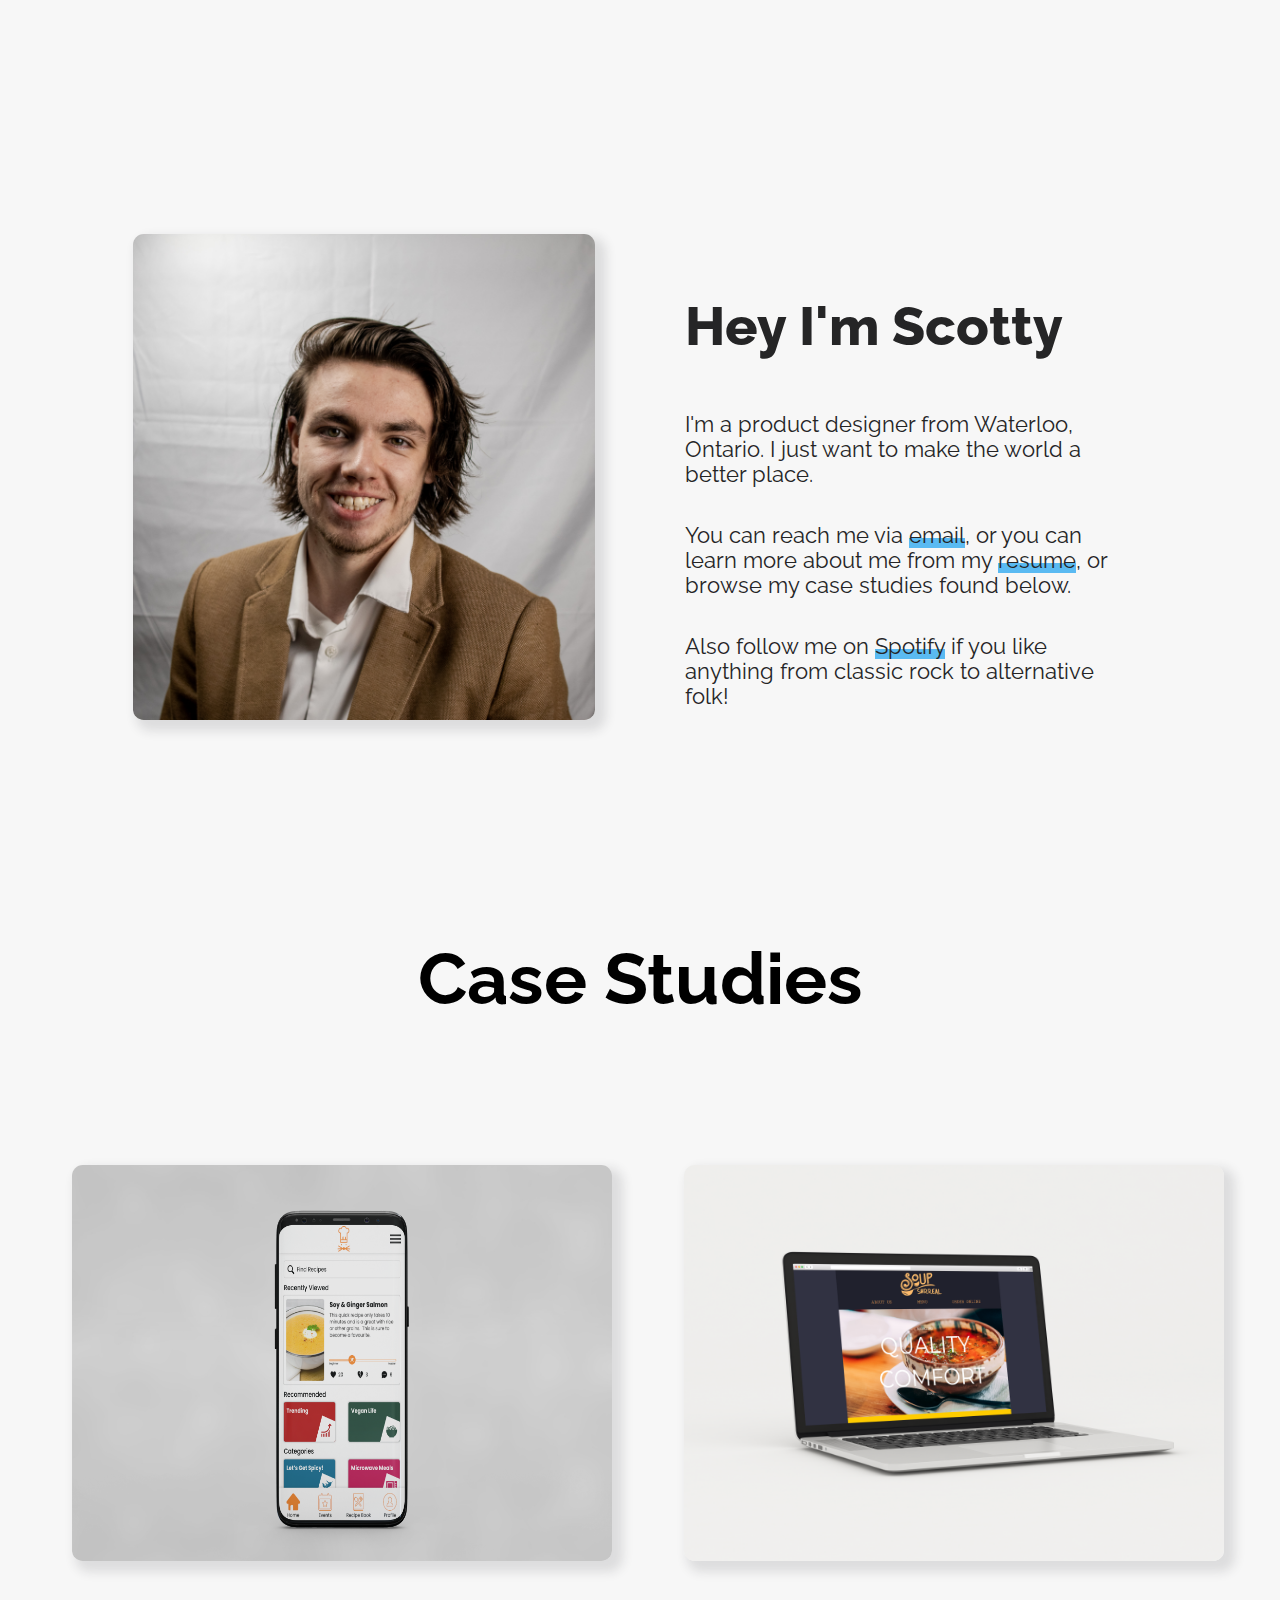
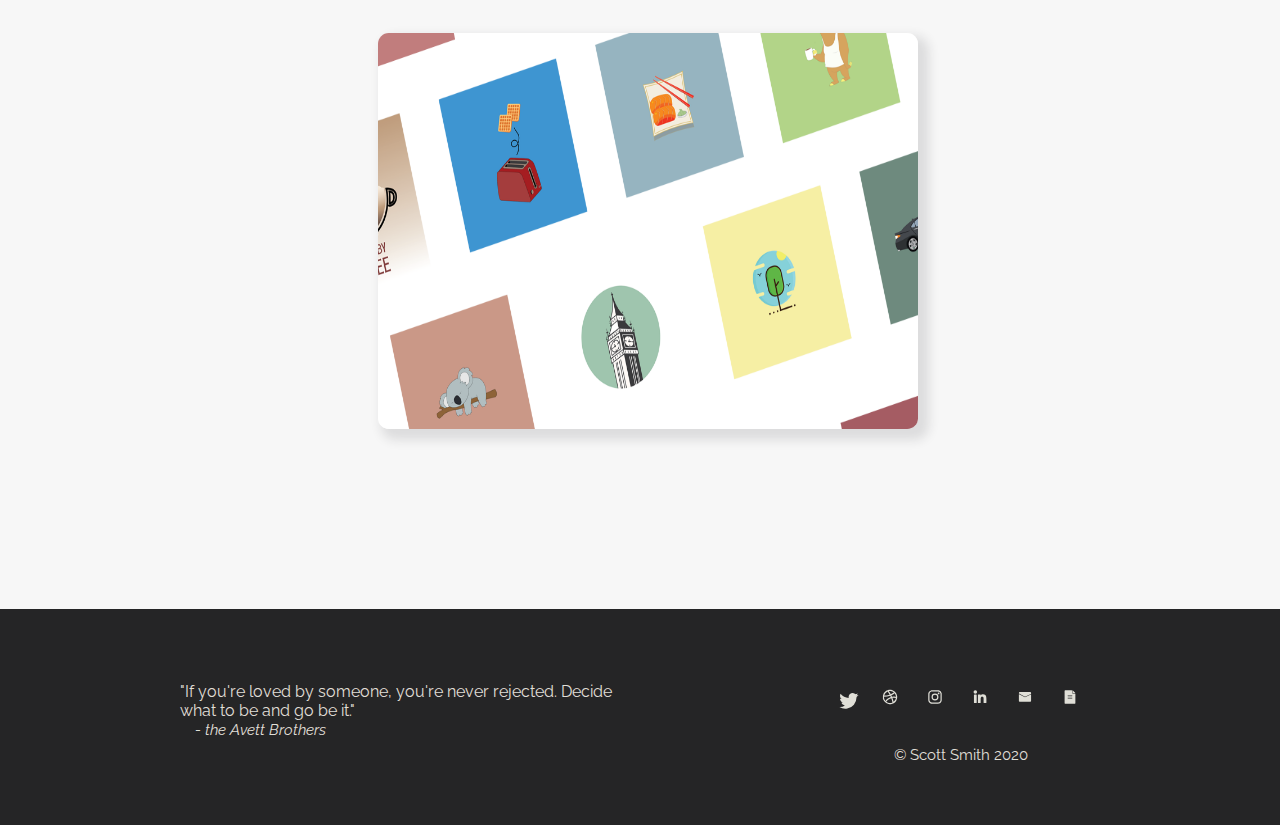
<file: index.html>
<!DOCTYPE html>
<html lang="en" dir="ltr">
  <head>
    <meta charset="utf-8">
    <title>scottysmith</title>
    <link rel="stylesheet" href="styles/styles.css">
    <link href="https://fonts.googleapis.com/css2?family=Raleway:wght@400;800&display=swap" rel="stylesheet">
    <meta name="viewport" content="width=device-width,initial-scale=1,maximum-scale=1,user-scalable=no">
<meta http-equiv="X-UA-Compatible" content="IE=edge,chrome=1">
<meta name="HandheldFriendly" content="true">
  </head>
  <body>
    <!-- this shit is the intro bio -->
    <div class="bio">
      <div class="bio-container">
      <h1 class="bold">Hey I'm Scotty</h1>
          <h2 class="bioP p1">I'm a product designer from Waterloo, Ontario. I just want to make the world a better place.</h2>
          <h2 class="bioP p2">You can reach me via <span class="mailer"><a href="mailto:sa9smith@uwaterloo.ca?subject=contact">email</a></span>, or you can learn more about me from my <span class="resumer"><a href="images/Scott-Smith-Resume-2021.pdf" target="_blank">resume</a></span>, or browse my case studies found below. </h2>
          <h2 class="bioP p3">Also follow me on <span class="spotify"><a class="spotify" href="https://open.spotify.com/user/swiggityswack?si=m6xf6HqyRrW2QRGPIooibg" target="_blank">Spotify</a></span> if you like anything from classic rock to alternative folk!</h2>
        <div class="bio-photo-container">
          <img  class="bio-photo" src="images/Scott-headshot.jpg" alt="Photo of Scotty Smith">
        </div>
    </div>
    </div>

<!-- this shit is the case studies -->

<h1 class="case-study-title">Case Studies</h1>


<div class="caseStudies">
  <div class="cs-container1">
    <div class="name1 name">UWhiskers</div>
    <a href="case_study_1/case_study_1.html"><img class="cs1" src="images/uwhiskers_mockup.png" alt="cover image of first casestudy X"></a>
  </div>
  <div class="cs-container2">
    <div class="name2 name">Soup Surreal</div>
    <a href="case_study_2/case_study_2.html"><img class="cs2"src="images/soup-surreal-mockup.png" alt="cover image of second casestudy X"></a>
  </div>
  <div class="cs-container3">
    <div class="name3 name">Project 365</div>
  <a href="case_study_3/case_study_3.html"><img class="cs3" src="images/landing-image-P365.png" alt="cover image of third casestudy X"></a>
  </div>
  <!-- <div class="cs-container4">
<div class="name4 name"> Name </div>
    <a href="#"><img class="cs4" src="images/day 191.png" alt="cover image of fourth casestudy X"></a>
  </div> -->
</div>

<footer>
  <div class="quote">
    <h3 class="quote-text">"If you're loved by someone, you're never rejected. Decide what to be and go be it." <br /><span class="quote-name"><em>- the Avett Brothers</em></span></h3>
  </div>
  <div class="social-foot">

    <a href="https://twitter.com/RiskiestBiscut" target="_blank"><svg id="twitter" xmlns="http://www.w3.org/2000/svg" viewBox="0 0 100 100"><path class="social" d="M85,28.88c-1.65,1.69-3.22,3.49-5,5.05a4.5,4.5,0,0,0-1.81,3.73,41.28,41.28,0,0,1-34,40.63A40,40,0,0,1,15,72.61a30,30,0,0,0,20.07-5.74,64.9,64.9,0,0,1-7.65-3.54,11.43,11.43,0,0,1-4.94-6.77l5.32-.35c-6.51-2.77-10.26-7.27-10.69-14.29l5.79.93c-3.8-3.57-6.22-7.76-5.55-13.17a57.39,57.39,0,0,1,1.52-6.22c8.28,9.46,18,14.66,30.28,15.5a43.66,43.66,0,0,1,0-5.49c1.38-10.74,14.27-16.2,22.88-9.59,2,1.52,3.58,1.77,5.69.84,1.7-.74,3.46-1.34,5.2-2l0,0-4.15,7.15,5.84-1.42Z"/></svg></a>

    <a href="https://dribbble.com/Churisu" target="_blank"><svg id="dribble" xmlns="http://www.w3.org/2000/svg" viewBox="0 0 100 100"><defs></defs><path class="social" d="M87.1,44.75c-2.46-14.4-10.43-24.58-24-29.73C50.29,10.2,38.13,12.2,27.19,20.41a35.64,35.64,0,0,0-13.86,22,36.37,36.37,0,0,0,6.88,30.31,36.59,36.59,0,0,0,22.11,14c1.37.3,2.79.44,4.18.66a2.19,2.19,0,0,1,.43.15h5.86c.53-.09,1.06-.21,1.6-.27A37.56,37.56,0,0,0,86.73,57.62c.28-1.35.41-2.74.62-4.11a1.61,1.61,0,0,1,.15-.36v-6C87.37,46.35,87.24,45.55,87.1,44.75Zm-33.95-26a31.21,31.21,0,0,1,17,7.19c-3,3.17-10.5,7.86-15.89,10L43.71,19.28A28,28,0,0,1,53.15,18.77ZM37.38,21.28A147.51,147.51,0,0,1,48.33,38.15a100.44,100.44,0,0,1-28.85,4.61A31.3,31.3,0,0,1,37.38,21.28ZM18.56,48.79a105,105,0,0,0,32.65-5.22l3.22,6.85C43,54.28,33.7,61.14,26,70.38A31.62,31.62,0,0,1,18.56,48.79ZM30.38,74.61c7.06-9,17-15.77,26.26-18.56,1.5,2.69,5,15.07,6.35,22.56C54.53,83,40.83,83.05,30.38,74.61Zm38.16.87a126.31,126.31,0,0,0-5.91-20.9,47.31,47.31,0,0,1,18.44.62A31.74,31.74,0,0,1,68.54,75.48ZM60.4,48.91l-3.48-7.54a62.7,62.7,0,0,0,17.46-11,30.82,30.82,0,0,1,7.06,18.79A53.8,53.8,0,0,0,60.4,48.91Z"/></svg></a>

    <a href="https://www.instagram.com/scottysstuff/" target="_blank"><svg id="instagram" xmlns="http://www.w3.org/2000/svg" viewBox="0 0 100 100"><defs></defs><path class="social" d="M84.37,29.55a19,19,0,0,0-14.18-14c-.88-.24-1.79-.38-2.68-.56H32.39c-.94.21-1.89.37-2.81.63-7.33,2.08-12,6.81-14,14.17a19.76,19.76,0,0,0-.56,4.86c-.05,10.22-.1,20.45,0,30.67.08,8.4,4.06,14.44,11.65,18A18,18,0,0,0,34.53,85c10.32,0,20.64.1,31,0,8.37-.1,14.39-4.12,17.92-11.7a31.92,31.92,0,0,0,1.43-5.09,2.83,2.83,0,0,1,.17-.4V32.35C84.79,31.42,84.63,30.47,84.37,29.55ZM78.8,50.05c0,5.06,0,10.11,0,15.17a13.17,13.17,0,0,1-2.44,8,12.92,12.92,0,0,1-10.94,5.53q-15.4,0-30.81,0A12.88,12.88,0,0,1,22,69.83a14.53,14.53,0,0,1-.71-4.55c-.06-10.2,0-20.4,0-30.6a12.94,12.94,0,0,1,9-12.75,14.86,14.86,0,0,1,4.55-.7c10.18-.06,20.36,0,30.54,0a13.11,13.11,0,0,1,12.8,8.92,13.9,13.9,0,0,1,.71,4.7Z"/><path class="social" d="M73.36,31.26a4.56,4.56,0,1,1-4.55-4.55A4.59,4.59,0,0,1,73.36,31.26Z"/><path class="social" d="M50,32A18,18,0,1,0,68.05,50,18.1,18.1,0,0,0,50,32Zm0,29.84A11.81,11.81,0,1,1,61.83,50,11.82,11.82,0,0,1,50,61.79Z"/></svg></a>

    <a href="https://www.linkedin.com/in/scott-smith-44035714a/" target="_blank"><svg id="linkedIn" xmlns="http://www.w3.org/2000/svg" viewBox="0 0 100 100"><defs></defs><path class="social" d="M83.45,78.34c0,2.62-.53,3.14-3.13,3.15s-5.5,0-8.25,0S68.78,81,68.78,78.1c0-6.49,0-13,0-19.49A24.94,24.94,0,0,0,68.05,53a6,6,0,0,0-5.36-4.76,6.93,6.93,0,0,0-7.18,3,12.89,12.89,0,0,0-2,7.42q0,9.46,0,18.92c0,3.73-.2,3.94-3.86,3.94-2.62,0-5.24,0-7.86,0a2.25,2.25,0,0,1-2.59-2.57V39.19a2.28,2.28,0,0,1,2.57-2.6c2.94,0,5.88,0,8.82,0,2.31,0,2.85.57,2.91,2.81,0,.67,0,1.34,0,2.65,2.66-3.61,5.79-5.56,9.62-5.85a31.46,31.46,0,0,1,8.94.35c6.13,1.35,9.33,5.84,10.35,11.69a91,91,0,0,1,1,12.9C83.58,66.87,83.46,72.6,83.45,78.34Z"/><path class="social" d="M32.9,39.6q0,19.45,0,38.93c0,2.21-.78,2.94-3,3-2.75,0-5.5,0-8.24,0-2.39,0-3.07-.67-3.08-3.07,0-6.49,0-13,0-19.47s0-12.72,0-19.08c0-2.65.63-3.27,3.28-3.29s5.37,0,8,0C32.1,36.61,32.89,37.39,32.9,39.6Z"/><path class="social" d="M34.9,23.7a9.2,9.2,0,1,1-9.17-9.2A9.08,9.08,0,0,1,34.9,23.7Z"/></svg></a>
    <a href="mailto:sa9smith@uwaterloo.ca?subject=contact" target="_blank"><svg id="mail" xmlns="http://www.w3.org/2000/svg" viewBox="0 0 100 100"><defs></defs><path class="social" d="M81.72,38.67v30.8c0,3.24-2.22,5.87-5,5.87H23.26c-2.76,0-5-2.63-5-5.87v-33c0-.91.79-1.52,1.49-1.15L50,51.25,80.28,37.5C81,37.19,81.72,37.79,81.72,38.67Z"/><path class="social" d="M81.72,30.52v3A1.27,1.27,0,0,1,81,34.66L50,48.75,18.91,32.38a1.28,1.28,0,0,1-.63-1.14v-.72c0-3.23,2.22-5.86,5-5.86H76.74C79.5,24.66,81.72,27.29,81.72,30.52Z"/></svg></a>
    <a href="images/Scott-Smith-Resume-2021.pdf" target="_blank"><svg id="resume" xmlns="http://www.w3.org/2000/svg" viewBox="0 0 100 100"><defs></defs><path class="social" d="M76.2,29.73H65.27A2.25,2.25,0,0,1,63,27.48V16.55a1.16,1.16,0,0,1,2-.82l12,12A1.16,1.16,0,0,1,76.2,29.73Z"/><path class="social" d="M75.72,31.45H63.78A2.47,2.47,0,0,1,61.31,29V17.11A2.35,2.35,0,0,0,59,14.78H24.21A2.27,2.27,0,0,0,21.94,17V82.53a2.24,2.24,0,0,0,2.25,2.25H75.81a2.24,2.24,0,0,0,2.25-2.25V33.79A2.34,2.34,0,0,0,75.72,31.45ZM62,57.46a1,1,0,0,1-1,1H39a1,1,0,0,1-1-1v-.67a1,1,0,0,1,1-1H61a1,1,0,0,1,1,1Zm0-7.09a1,1,0,0,1-1,1H39a1,1,0,0,1-1-1V49.7a1,1,0,0,1,1-1H61a1,1,0,0,1,1,1Zm0-7.09a1,1,0,0,1-1,1H39a1,1,0,0,1-1-1v-.66a1,1,0,0,1,1-1H61a1,1,0,0,1,1,1Z"/></svg></a>
</div>
  <div class="copyright">
    <h5 class="copy-text"> &copy; Scott Smith 2020</h5>
  </div>

</footer>

  </body>
</html>
</file>
<file: styles/styles.css>
/* Global styles */

html {
  font-size: 12px;
}

body {
  background-color: #F7F7F7;
  font-family: 'Raleway', sans-serif;
  margin: 0;
  padding: 0;
}

a {
  text-decoration: none;
  color: inherit;
}

footer {
  height: 8em;
  background-color: #252526;
  padding: 2em;
  display: grid;
  grid-template-columns: 8em 1fr 1fr 8em;
  grid-template-rows: 6em 1fr 1fr aut0;

}

.quote {
  grid-column: 2;
  grid-row: 2;
  justify-self: start;
  color: #E0DFD7;
  margin-top: 1.1em;
}

.quote-text {
  font-size: 0.9em;
  font-weight: 400;
}

.quote-name {
  font-size: 0.9em;
  font-weight: 400;
margin-left: 1em;

}

.copyright {
  grid-column: 3;
  grid-row: 3;
  justify-self: end;
  margin: -2em 4em 0 -4em;
  color: #E0DFD7;
}

.copy-text {
  font-weight: 400;
}

.social-foot {
  grid-column: 3;
  grid-row: 2;
  justify-self: end;
  display: grid;
  grid-template-columns: repeat(6, 2.5em);
  margin: 2em 0 -2em 0 ;
}

#twitter {
  grid-column: 1;
  justify-self: center;
  width: 1.5em;
  height: auto;
  fill: #E0DFD7;
  padding: 0.3em;
  transition: 0.4s;
}

#twitter:hover {
  margin-top: -0.3em;
  fill: #A6A5A2;
  transition: 0.4s;
}
#linkedIn {
  grid-column: 2;
  justify-self: center;
  width: 1.5vw;
  height: auto;
  fill: #E0DFD7;
  padding: 0.3em;
  transition: 0.4s;

}
#linkedIn:hover {
  margin-top: -0.3em;
  fill: #A6A5A2;
  transition: 0.4s;
}
#dribble {
  grid-column: 3;
  justify-self: center;
  width: 1.5vw;
  height: auto;
  fill: #E0DFD7;
  padding: 0.3em;
  transition: 0.4s;

}
#dribble:hover {
  margin-top: -0.3em;
  fill: #A6A5A2;
  transition: 0.4s;
}
#instagram {
  grid-column: 4;
  justify-self: center;
  width: 1.5vw;
  height: auto;
  fill: #E0DFD7;
  padding: 0.3em;
  transition: 0.4s;

}
#instagram:hover {
  margin-top: -0.3em;
  fill: #A6A5A2;
  transition: 0.4s;
}
#mail {
  grid-column: 5;
  justify-self: center;
  width: 1.5vw;
  height: auto;
  fill: #E0DFD7;
  padding: 0.3em;
  transition: 0.4s;

}
#mail:hover {
  margin-top: -0.3em;
  fill: #A6A5A2;
  transition: 0.4s;
}
#resume {
  grid-column: 6;
  justify-self: center;
  width: 1.5vw;
  height: auto;
  fill: #E0DFD7;
  padding: 0.3em;
  transition: 0.4s;

}
#resume:hover {
  margin-top: -0.3em;
  fill: #A6A5A2;
  transition: 0.4s;
}

/* landing page */
/* header/bio styles */
.bio {
  height: 60em;
  width: 100%;
  display: grid;
  grid-template-columns: 1fr auto 1fr;
  grid-template-rows: 13em auto;
  color: #252526;
}
.bio-container {
  height: 24em;
  width: 45em;
  grid-column: 2;
  grid-row: 2;
  justify-content: center;
  display: grid;
  grid-template-columns: 25em 5em 25em;
  grid-template-rows: 3.5em repeat(4, 1fr) 3.5em;
}

.bold {
  margin-top: -0.05em;
  font-family: 'Raleway', sans-serif;
  font-size: 3em;
  font-weight: 800;
  grid-column: 3;
  grid-row: 2;
  justify-self: start;
}

.bioP {
  font-family: 'Raleway', sans-serif;
  font-weight: 400;
  font-size: 1.2em;
}

.p1 {
  grid-column: 3;
  grid-row: 3;
  justify-self: start;

}

.p2 {
  grid-column: 3;
  grid-row: 4;
  justify-self: start;

}

.p3 {
  grid-column: 3;
  grid-row: 5;
  justify-self: start;

}

.spotify {
  background: linear-gradient(180deg, rgba(255, 255, 255, 0) 60%, #5ABAF2 40%);
  transition: 0.2s;
}
.spotify:hover {
  background: linear-gradient(180deg, rgba(255, 255, 255, 0) 10%, #5ABAF2 90%);
  transition: 0.2s;
}

.mailer {
  background: linear-gradient(180deg, rgba(255, 255, 255, 0) 60%, #5ABAF2 40%);
  transition: 0.2s;
}
.mailer:hover {
  background: linear-gradient(180deg, rgba(255, 255, 255, 0) 10%, #5ABAF2 90%);
  transition: 0.2s;
}

.resumer {
  background: linear-gradient(180deg, rgba(255, 255, 255, 0) 60%, #5ABAF2 40%);
  transition: 0.2s;
}
.resumer:hover {
  background: linear-gradient(180deg, rgba(255, 255, 255, 0) 10%, #5ABAF2 90%);
  transition: 0.2s;
}

.bio-photo-container {
  grid-column: 1;
  grid-row: 1 / span 6;
  justify-self: end;

}

.bio-photo {
  height: 27em;
  width: auto;
  border-radius: 0.6em;
  box-shadow: 0.4em 0.4em 0.6em 0.2em rgba(37, 37, 38, 0.12);

}

.case-study-title {
  text-align: center;
  font-size: 4em;
  margin: -2em 0 2em 0;
}

/* case study styles */

.caseStudies {
  height: 44em;
  width: 100%;
  display: grid;
  grid-template-columns: 1.8fr 1fr 1fr 1.8fr;
  grid-template-rows: 22em 22em;
  grid-gap: 4em 4em;
  margin-bottom: 14em;
  z-index: 2;
  position: relative;
}


.cs1 {
  width: 30em;
  height: 22em;
  border-radius: 0.6em;
  box-shadow: 0.4em 0.4em 0.6em 0.2em rgba(37, 37, 38, 0.12);
  transition: 0.3s;
}

.cs1:hover {
  height: 24em;
  width: 32em;
  margin: -3em -1em 0 0;
  box-shadow: 0.4em 0.4em 0.6em 0.4em rgba(37, 37, 38, 0.12);
  transition: 0.3s
}

.cs2 {
  width: 30em;
  height: 22em;
  border-radius: 0.6em;
  box-shadow: 0.4em 0.4em 0.6em 0.2em rgba(37, 37, 38, 0.12);
  transition: 0.3s;
}

.cs2:hover {
  height: 24em;
  width: 32em;
  margin: -3em -1em 0 0;
  box-shadow: 0.4em 0.4em 0.6em 0.4em rgba(37, 37, 38, 0.12);
  transition: 0.3s
}
.cs3 {
  width: 30em;
  height: 22em;
  border-radius: 0.6em;
  box-shadow: 0.4em 0.4em 0.6em 0.2em rgba(37, 37, 38, 0.12);
  transition: 0.4s;
}

.cs3:hover {
  height: 24em;
  width: 32em;
  margin: -3em -1em 0 0;
  box-shadow: 0.4em 0.4em 0.6em 0.4em rgba(37, 37, 38, 0.12);
  transition: 0.4s
}
.cs4 {
  width: 30em;
  height: 22em;
  border-radius: 0.6em;
  box-shadow: 0.4em 0.4em 0.6em 0.2em rgba(37, 37, 38, 0.12);
  transition: 0.4s;
}

.cs4:hover {
  height: 24em;
  width: 32em;
  margin: -3em -1em 0 0;
  box-shadow: 0.4em 0.4em 0.6em 0.4em rgba(37, 37, 38, 0.12);
  transition: 0.4s
}
.name1 {
position: absolute;
padding: 0.2em 0.5em;
top: 16em;
left: -6em;
border-radius: 0.2em;
transition: 0.4s;
opacity: 0;
}
.cs-container1:hover > .name1 {
  opacity: 1;
  left: -2em;
  transition: 0.4s;
}
.name2 {
  position: absolute;
  padding: 0.2em 0.5em;
  top: 16em;
  left: -6em;
  border-radius: 0.2em;
  transition: 0.4s;
  opacity: 0;
}
.cs-container2:hover > .name2 {
  opacity: 1;
  left: -2em;
  transition: 0.4s;
}
.name3 {
  position: absolute;
  padding: 0.2em 0.5em;
  top: 16em;
  left: -6em;
  border-radius: 0.2em;
  transition: 0.4s;
  opacity: 0;

}
.cs-container3:hover > .name3 {
  opacity: 1;
  left: -2em;
  transition: 0.4s;
}
.name4 {
  position: absolute;
  padding: 0.2em 0.5em;
  top: 16em;
  left: -6em;
  border-radius: 0.2em;
  transition: 0.4s;
  opacity: 0;
}
.cs-container4:hover > .name4 {
  opacity: 1;
  left: -2em;
  transition: 0.4s;
}

.name {
  z-index: 10;
  background: #252526;
  color: #E0DFD7;
  display: inline-block;
  position: absolute;
}

.cs-container1 {
position: relative;
  grid-column: 2;
  grid-row: 1;
  justify-self: end;
}


.cs-container2 {
  position: relative;
  grid-column: 3;
  grid-row: 1;
  justify-self: start;
}
.cs-container3 {
  position: relative;
  grid-column: 2 / span 2;
  grid-row: 2;
  justify-self: center;

}


/* case-study number 1 styles */
.casestudy-head {
  width: 100%
  height: auto;
  display: grid;
  grid-template-columns: 15em 1fr 15em;
  grid-template-rows: 10em 5em 20em;
}
.logo {
  padding-top: 1em;
 width: 15em;
 height: auto;
 grid-column: 2;
 grid-row: 1;
 justify-self: center;
}
.logo svg:hover {
  fill: #A6A5A2;
}
.logo:hover {
  width: 14em;
}
.casestudy-title {
  grid-column: 2;
  grid-row: 2;
  justify-self: center;
}
.casestudy-title-photo {
  width: 35em;
  height: auto;
  grid-column: 2;
  grid-row: 3;
  justify-self: center;
}
.uwhiskers_mockup_photo {
  width: 35em;
  height: auto;
  border-radius: 1em;
  box-shadow: 0.4em 0.4em 0.6em 0.2em rgba(37, 37, 38, 0.12);
}
.casestudy-background {
  background-color: #EAEAEA;
  border-radius: 2em 2em 0 0;
}
.main-content {
  display: grid;
  grid-template-columns: 2em 1.25fr 1fr 1.25fr 2em;
  grid-template-rows: 1.5em;
  grid-auto-rows: minmax(min-content, max-content);
  grid-row-gap: 5em;
}
.main-content p {
  padding: 0 0 0 0.7em;
  font-size: 0.9em;
}
.main-content img{
  margin-left: 0.7em;
  width: 27.9em;
  height: auto;
  border-radius: 0.7em;
}
.intro-info {
  grid-column: 3;
  grid-row: 2;
  display: grid;
  grid-auto-rows: minmax(min-conten, max-content);
  grid-row-gap: 1.7em;
  font-size: 0.7em;
}
.context {
  grid-column: 3;
  grid-row: 3;
  line-height: 1.4em;
}
.problem {
  grid-column: 3;
  grid-row: 4;
  line-height: 1.4em;

}
.vision-statement {
  grid-column: 3;
  grid-row: 5;
  line-height: 1.4em;
}
.research {
  grid-column: 3;
  grid-row: 6;
  line-height: 1.4em;
}
.experience-map {
  grid-column: 3;
  grid-row: 7;
  line-height: 1.4em;
}
.designs  {
  grid-column: 3;
  grid-row: 8;
  line-height: 1.4em;
}
.prototyping {
  grid-column: 3;
  grid-row: 9;
  line-height: 1.4em;
}
.high-fidelity-mockup {
  grid-column: 3;
  grid-row: 10;
  line-height: 1.4em;
}
.takeaways {
  grid-column: 3;
  grid-row: 11;
  line-height: 1.4em;
}
.next-buttons {
  grid-column: 3;
  grid-row: 12;
  justify-self: center;
  margin-bottom: 3em;
}
.previous-casestudy {
  margin: 0 8em 0 -8em;
  padding: 0.7em;
  border-radius: 0.6em;
  border: none;
  background-color: #252526;
  color: #F7F6F2;
  box-shadow: 0.3em 0.3em 0.6em 0.2em rgba(37, 37, 38, 0.12);
}
.previous-casestudy:hover {
  background-color: #A6A5A2;
}
.next-casestudy {
  margin: 0 -8em 0 8em;
  padding: 0.7em;
  border-radius: 0.6em;
  border: none;
  background-color: #252526;
  color: #F7F6F2;
  box-shadow: 0.3em 0.3em 0.6em 0.2em rgba(37, 37, 38, 0.12);
}
.next-casestudy:hover {
  background-color: #A6A5A2;
}
.home-middle {
  padding: 0.7em;
  border-radius: 0.6em;
  border: none;
  background-color: #252526;
  color: #F7F6F2;
  box-shadow: 0.3em 0.3em 0.6em 0.2em rgba(37, 37, 38, 0.12);
}
.home-middle:hover {
  background-color: #A6A5A2;

}
.sidebar {
  position: sticky;
  top: 8em;
  z-index: 5;
  margin: 37em 0 0 4em;
  white-space:nowrap;
}
.side-line {
  border-left: 0.3em solid black;
  height: 12em;
  position: absolute;
  margin-left: -0.7em;
}
.sidebar span {
  white-space: nowrap;
}
.side-link:hover {
  font-size: 1.3em;
  color: #A6A5A2;
}
.ecosystem-link {
  padding: 0.7em;
  border-radius: 0.6em;
  border: none;
  background-color: #5ABAF2;
  color: #F7F6F2;
  box-shadow: 0.3em 0.3em 0.6em 0.2em rgba(37, 37, 38, 0.12);
}
.ecosystem-link:hover {
  background-color: #A3DDFF;
}

/* casestudy two styles */

.soup_surreal_mockup_photo {
  width: 32em;
  height: auto;
  border-radius: 1em;
  box-shadow: 0.4em 0.4em 0.6em 0.2em rgba(37, 37, 38, 0.12);

}

.site {
  grid-column: 3;
  grid-row: 11;
  line-height: 1.4em;
}

.takeaways-soupsurreal {
  grid-column: 3;
  grid-row: 12;
  line-height: 1.4em;
}

.next-buttons-soupsurreal {
  grid-column: 3;
  grid-row: 13;
  justify-self: center;
  margin-bottom: 3em;
}
.website-link {
  padding: 0.7em;
  border-radius: 0.6em;
  border: none;
  background-color: #5ABAF2;
  color: #F7F6F2;
  box-shadow: 0.3em 0.3em 0.6em 0.2em rgba(37, 37, 38, 0.12);
}
.website-link:hover {
    background-color: #A3DDFF;
}
.side-line-soup {
  border-left: 0.3em solid black;
  height: 10.5em;
  position: absolute;
  margin-left: -0.7em;
}

/* case study 3 styles */
.pro365_mockup_photo {
  height: 27em;
  width: auto;
  border-radius: 0.6em;
  box-shadow: 0.4em 0.4em 0.6em 0.2em rgba(37, 37, 38, 0.12);
}
.starting-off {
  grid-column: 3;
  grid-row: 6;
  line-height: 1.4em;

}
.learning-new-concepts {
  grid-column: 3;
  grid-row: 7;
  line-height: 1.4em;
}
.learning-new-concepts h1 {
  line-height: 1em;
}
.motion-design {
  grid-column: 3;
  grid-row: 8;
  line-height: 1.4em;
}
.learning-ui {
  grid-column: 3;
  grid-row: 9;
  line-height: 1.4em;
}
.bad-times {
  grid-column: 3;
  grid-row: 10;
  line-height: 1.4em;
}
.good-times {
  grid-column: 3;
  grid-row: 11;
  line-height: 1.4em;
}
.the-last-100 {
  grid-column: 3;
  grid-row: 12;
  line-height: 1.4em;
}
.takeaways-pro365 {
  grid-column: 3;
  grid-row: 13;
  line-height: 1.4em;
}
.next-buttons-pro365 {
  grid-column: 3;
  grid-row: 14;
  justify-self: center;
  margin-bottom: 3em;
}
.pro365_mockup_photo {
  width: 32em;
  height: auto;
  border-radius: 1em;
  box-shadow: 0.4em 0.4em 0.6em 0.2em rgba(37, 37, 38, 0.12);
}
.side-line-pro365 {
  border-left: 0.3em solid black;
  height: 14em;
  position: absolute;
  margin-left: -0.7em;
}
.pro365-designs {
  width: 140%;
  height: auto;
  margin-left: -24%;

}
.pro365-designs img {
  width:100%;
  height: auto;

}
.motion-design-images {
  margin-left: -15%;
  display: grid;
  grid-template-columns: 1fr 1fr 1fr 1fr;
  grid-template-rows: 1fr 1fr;
  grid-row-gap: 3em;
  grid-column-gap: 4em;
}
.motion-design-images img {
  width: 150%;
  height: auto;
  box-shadow: 0.1em 0.1em 0.5em 0.1em rgb(0, 0, 0, 0.2);
}
.motion-designs1 {
  grid-column: 1;
  grid-row: 1;
}
.motion-designs2 {
  grid-column: 2;
  grid-row: 1;
}
.motion-designs3 {
  grid-column: 3;
  grid-row: 1;
}
.motion-designs4 {
  grid-column: 4;
  grid-row: 1;
}
.motion-designs5 {
  grid-column: 1;
  grid-row: 2;
}
.motion-designs6 {
  grid-column: 2;
  grid-row: 2;
}
.motion-designs7 {
  grid-column: 3;
  grid-row: 2;
}
.motion-designs8 {
  grid-column: 4;
  grid-row: 2;
}

/* media queries */


/* @media screen and (min-width: 320px){
  body {
    font-size: 0.45rem;
  }
@media screen and (min-width: 480px) {
  body {
    font-size: 0.6rem;
  } */

@media screen and (min-width: 929px) {
  body {
    font-size: 0.9rem;
  }

}
@media screen and (min-width: 1200px) {
  body {
    font-size: 1.5rem;
  }
}
@media screen and (min-width: 1900px) {
  body {
    font-size: 2.2rem;
  }
}

@media screen and (max-width: 928px){

  .bio-container {
    height: 24em;
    width: 45em;
    grid-column: 2;
    grid-row: 2;
    justify-self: center;
    display: grid;
    grid-template-columns: 1fr;
    grid-template-rows: auto repeat(4, 1fr) 3.5em;
  }
  .bold {
    grid-column: 1;
    justify-self: center;
  }
  .bio-photo-container {
    grid-row: 1;
    justify-self: center;
  }
  .p1 {
    grid-column: 1;
    justify-self: center;
    text-align: center;
  }
  .p2 {
    grid-column: 1;
    justify-self: center;
    text-align: center;

  }
  .p3 {
    grid-column: 1;
    justify-self: center;
    text-align: center;
  }
  .caseStudies {
    grid-template-columns: 1fr;
    grid-template-rows: repeat(3, 1fr);
    grid-row-gap: 4em;
    height: auto;
  }
.cs-container1{
  grid-column: 1;
  grid-row: 1;
  justify-self: center;
}
.cs-container2{
  grid-column: 1;
  grid-row: 2;
  justify-self: center;

}
.cs-container3{
  grid-column: 1;
  grid-row: 3;
}
}

@media screen and (max-width: 768px){
  body {
    font-size: 0.7rem;
  }
  @media screen and (max-width: 480px) {
    body {
      font-size: 0.6rem;
    }
</file>
